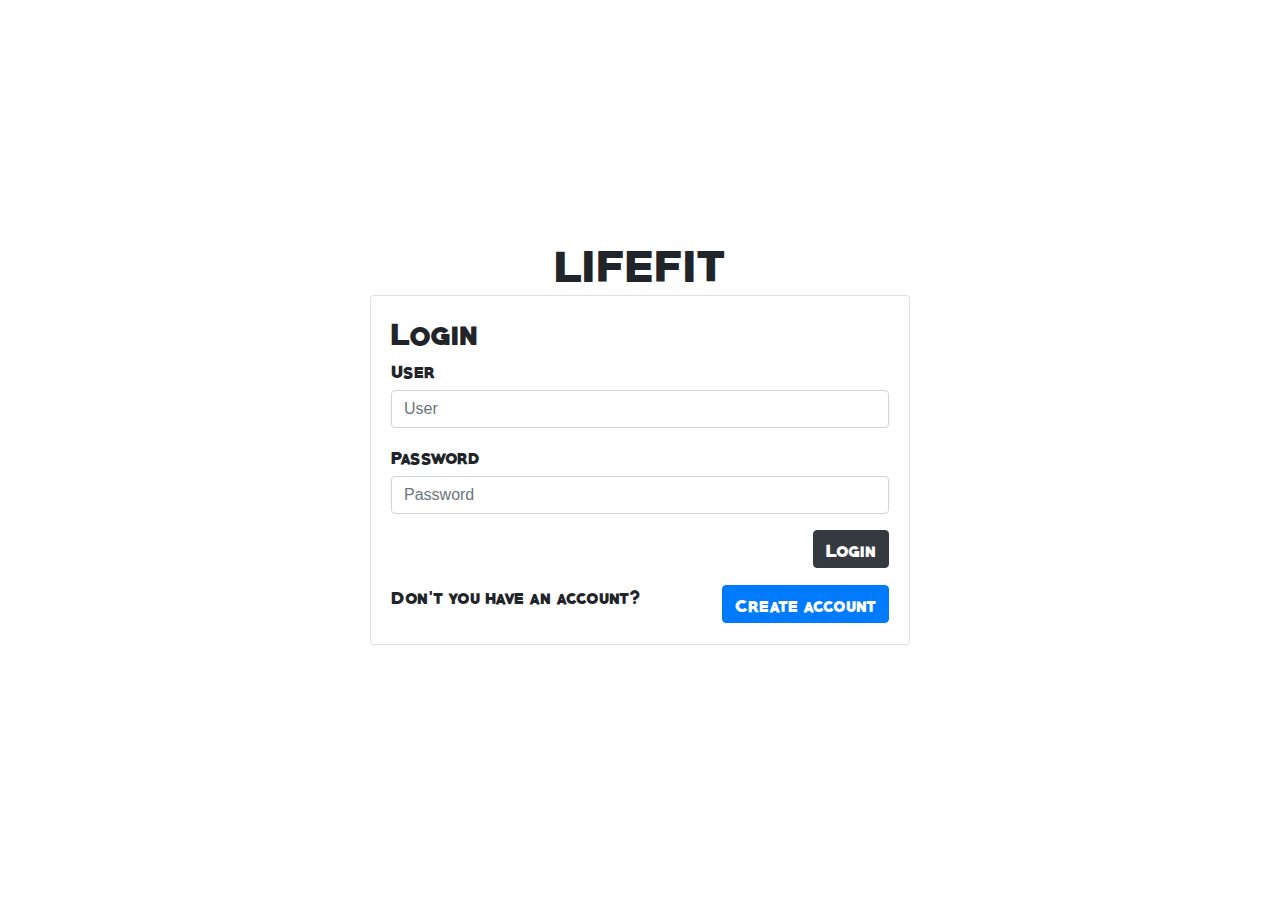
<file: lifefit_cliente/html/index.html>
<!DOCTYPE html>
<html lang="en">

<head>
    <meta charset="UTF-8">
    <meta name="viewport" content="width=device-width, initial-scale=1.0">
    <title>LIFEFIT</title>
    <link rel="stylesheet" href="../style/style.css">
    <link rel="icon" href="../img/favicon.ico" type="image/x-icon">
    <link rel="stylesheet" href="https://stackpath.bootstrapcdn.com/bootstrap/4.5.2/css/bootstrap.min.css">
</head>

<body>

    <div class="login" id="contLogin">
        <h1 class="titulo_login">LIFEFIT</h1>
        <div class="container">
            <div class="row justify-content-center">
                <div class="col-md-6">
                    <div class="card">
                        <div class="card-body">
                            <h3>Login</h3>
                            <form id="formularioLogin">
                                <div class="form-group">
                                    <label for="name">User</label>
                                    <input type="text" class="form-control" name="name" id="name" placeholder="User">
                                </div>
                                <div class="form-group">
                                    <label for="password">Password</label>
                                    <input type="password" class="form-control" name="password" id="password"
                                        placeholder="Password">
                                </div>
                                <div class="form-group" id="contenedor-boton">
                                    <a class="btn btn-dark" id="login">Login </a>
                                </div>
                            </form>
                            <div class="registrarse">
                                <p class="crear_cuenta_mensaje">Don't you have an account?</p>
                                <a id="crear_cuenta" class="btn btn-primary">Create account</a>
                            </div>
                        </div>
                    </div>
                </div>
            </div>
        </div>
        <div id="error">
            <p></p>
        </div>
    </div>
    <div id="modal" class="modal_registro">
        <div class="header">
            <div class="izquierda">
                <div class="letra">
                    <h1 class="titulo">LIFEFIT</h1>
                    <p class="eslogan">Your training app</p>
                </div>
                <div class="titulo">
                    <h2>NEW USER!!</h2>
                </div>
            </div>
            <img src="../img/LIFEFIT-SIN-FONDO.png" alt="logo lifefit">
        </div>
        <form id="formularioRegistro">
            <div class="form-group" id="usuario_registro">
                <label for="name">User</label>
                <input type="text" class="form-control" id="user" name="name" placeholder="User">
            </div>
            <div class="form-group" id="password_registro">
                <label for="password">Password</label>
                <input type="password" class="form-control" name="password" id="nueva_password" placeholder="Password">
            </div>
            <div class="form-group" id="boton_registro">
                <a class="btn btn-dark" id="registrar">Create account</a>
            </div>
        </form>
    </div>
    <div class="ventana_borrosa" id="ventana_borrosa"></div>

    <script src="https://ajax.googleapis.com/ajax/libs/jquery/3.5.1/jquery.min.js"></script>
    <script src="https://cdnjs.cloudflare.com/ajax/libs/popper.js/1.16.0/umd/popper.min.js"></script>
    <script src="https://stackpath.bootstrapcdn.com/bootstrap/4.5.2/js/bootstrap.min.js"></script>
    <script src="../script.js"></script>
</body>

</html>
</file>
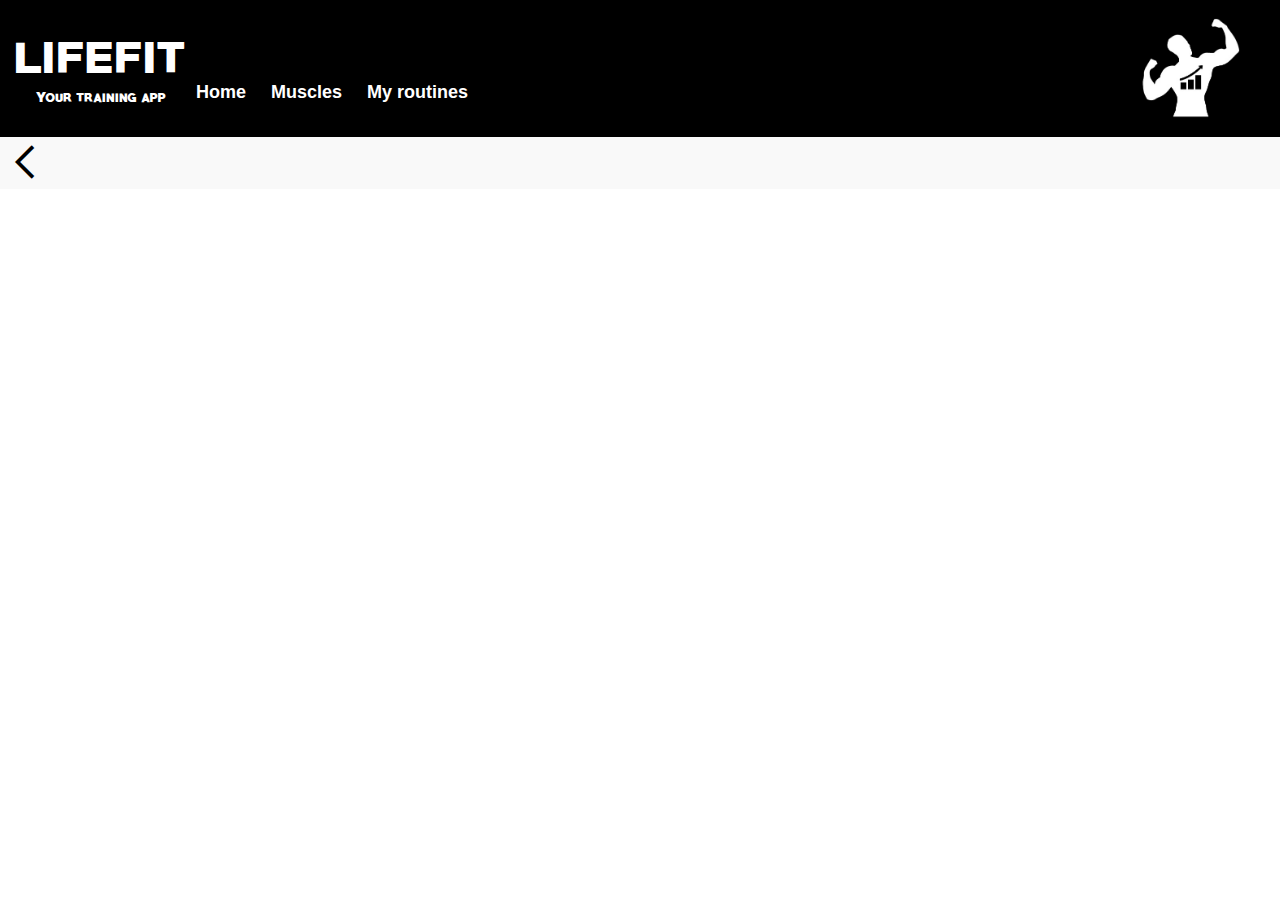
<file: lifefit_cliente/html/ejercicios.html>
<!DOCTYPE html>
<html lang="en">

<head>
    <meta charset="UTF-8">
    <meta name="viewport" content="width=device-width, initial-scale=1.0">
    <title>Exercises | LifeFit</title>
    <link rel="stylesheet" href="../style/ejercicios_style.css">
    <link rel="icon" href="../img/favicon.ico" type="image/x-icon">
    <link rel="stylesheet" href="https://stackpath.bootstrapcdn.com/bootstrap/4.5.2/css/bootstrap.min.css">

    <!-- Enlaza Font Awesome -->
    <link rel="stylesheet" href="https://cdnjs.cloudflare.com/ajax/libs/font-awesome/5.15.4/css/all.min.css">

    <!-- Enlaza Material Icons -->
    <link rel="stylesheet" href="https://fonts.googleapis.com/icon?family=Material+Icons">
    <link rel="stylesheet"
        href="https://fonts.googleapis.com/css2?family=Material+Symbols+Outlined:opsz,wght,FILL,GRAD@24,400,0,0" />
        <link rel="stylesheet" href="https://fonts.googleapis.com/css2?family=Material+Symbols+Outlined:opsz,wght,FILL,GRAD@100,400,0,0" />

</head>

<body>
    <div class="cuerpo" id="cuerpo">
        <header class="header">
            <div class="izquierda">
                <div class="letra">
                    <h1 class="titulo">LIFEFIT</h1>
                    <p class="eslogan">Your training app</p>
                </div>
                <nav class="menu_header">
                    <ul>
                        <li><a href="index.html">Home</a></li>
                        <li><a href="#">Muscles</a></li>
                        <li><a href="rutinas.html">My routines</a></li>
                    </ul>
                </nav>
            </div>
            <img src="../img/LIFEFIT-SIN-FONDO.png" alt="logo lifefit">
        </header>
        <main id="main">
            <div class="contenedor_flecha">    
                <a href="rutinas.html" class="enlace_flecha">
                    <span class="material-symbols-outlined">arrow_back_ios</span>
                </a>
            </div>
            <div class="rutina" id="rutina">

            </div>
        </main>
        <footer class="footer"></footer>
    </div>
    <div class="ventana_borrosa" id="ventana_borrosa"></div>
    <script src="https://ajax.googleapis.com/ajax/libs/jquery/3.5.1/jquery.min.js"></script>
    <script src="https://cdnjs.cloudflare.com/ajax/libs/popper.js/1.16.0/umd/popper.min.js"></script>
    <script src="https://stackpath.bootstrapcdn.com/bootstrap/4.5.2/js/bootstrap.min.js"></script>
    <script src="../ejercicios_script.js"></script>

</body>

</html>
</file>
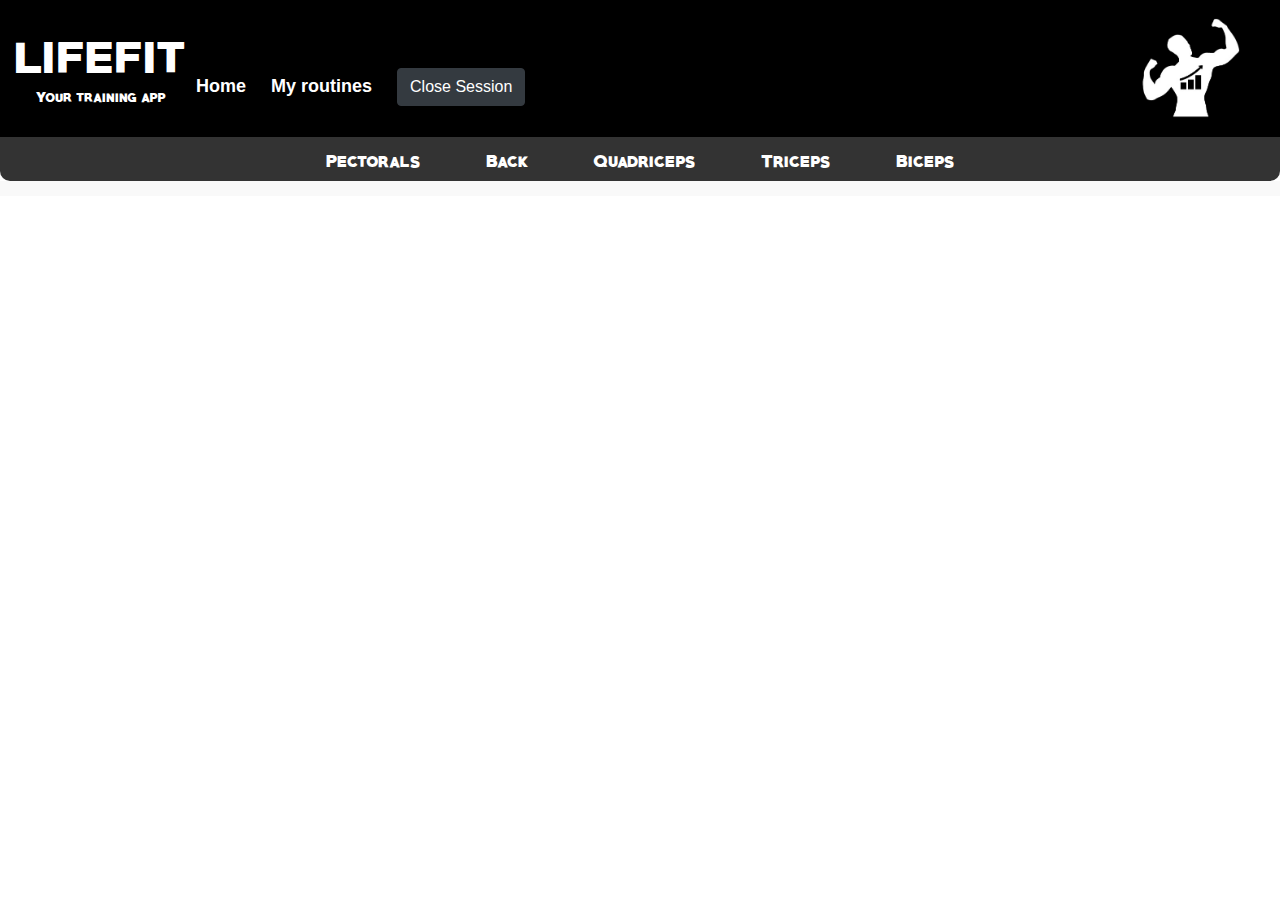
<file: lifefit_cliente/html/home.html>
<!DOCTYPE html>
<html lang="en">

<head>
    <meta charset="UTF-8">
    <meta name="viewport" content="width=device-width, initial-scale=1.0">
    <title>Home | LifeFit</title>
    <link rel="stylesheet" href="../style/home_style.css">
    <link rel="icon" href="../img/favicon.ico" type="image/x-icon">
    <link rel="stylesheet" href="https://stackpath.bootstrapcdn.com/bootstrap/4.5.2/css/bootstrap.min.css">

    <link rel="stylesheet" href="https://cdnjs.cloudflare.com/ajax/libs/font-awesome/5.15.4/css/all.min.css">

    <link rel="stylesheet" href="https://fonts.googleapis.com/icon?family=Material+Icons">
</head>

<body>
    <div class="cuerpo" id="cuerpo">
        <header class="header">
            <div class="izquierda">
                <div class="letra">
                    <h1 class="titulo">LIFEFIT</h1>
                    <p class="eslogan">Your training app</p>
                </div>
                <nav class="menu_header">
                    <ul>
                        <li><a href="home.html">Home</a></li>
                        <li><a href="rutinas.html">My routines</a></li>
                        <li><a class="btn btn-dark" id="close_session">Close Session</a></li>
                    </ul>
                </nav>
            </div>
            <img src="../img/LIFEFIT-SIN-FONDO.png" alt="logo lifefit">
        </header>

        <nav class="menu">
            <ul>
                <li><a href="#" id="13">Pectorals</a></li>
                <li><a href="#" id="19">Back</a></li>
                <li><a href="#" id="14">Quadriceps</a></li>
                <li><a href="#" id="17">Triceps</a></li>
                <li><a href="#" id="4">Biceps</a></li>
            </ul>
        </nav>

        <main class="main">
            <div class="ejercicios" id="ejercicios">

            </div>
        </main>

    </div>

    <script src="https://ajax.googleapis.com/ajax/libs/jquery/3.5.1/jquery.min.js"></script>
    <script src="https://cdnjs.cloudflare.com/ajax/libs/popper.js/1.16.0/umd/popper.min.js"></script>
    <script src="https://stackpath.bootstrapcdn.com/bootstrap/4.5.2/js/bootstrap.min.js"></script>
    <script src="../home_script.js"></script>
</body>

</html>
</file>
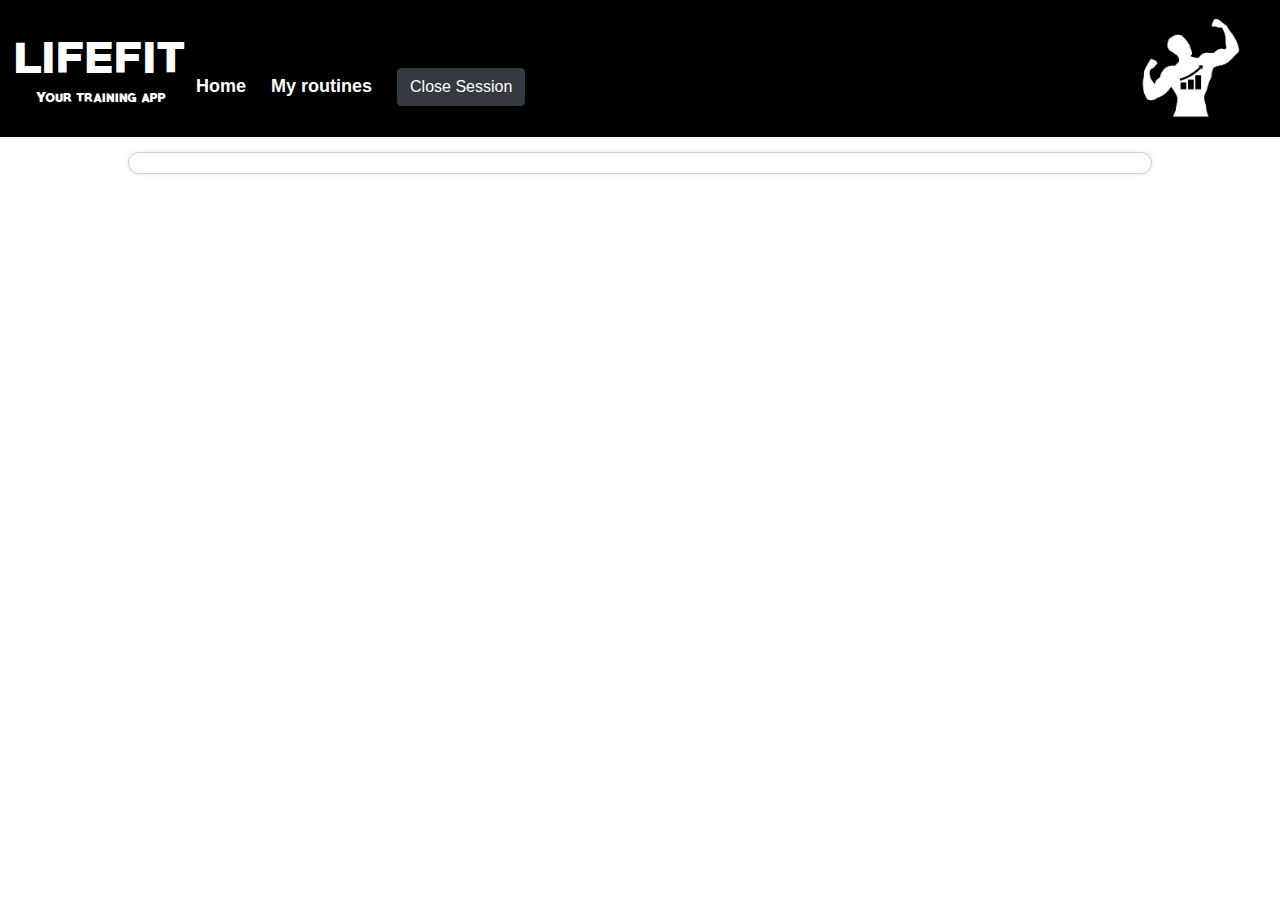
<file: lifefit_cliente/html/mostrar_ejercicios.html>
<!DOCTYPE html>
<html lang="en">

<head>
    <meta charset="UTF-8">
    <meta name="viewport" content="width=device-width, initial-scale=1.0">
    <title>Show exercise | LifeFit</title>
    <link rel="stylesheet" href="../style/mostrar_ejercicios.css">
    <link rel="icon" href="../img/favicon.ico" type="image/x-icon">
    <link rel="stylesheet" href="https://stackpath.bootstrapcdn.com/bootstrap/4.5.2/css/bootstrap.min.css">

    <link rel="stylesheet" href="https://cdnjs.cloudflare.com/ajax/libs/font-awesome/5.15.4/css/all.min.css">

    <link rel="stylesheet" href="https://fonts.googleapis.com/icon?family=Material+Icons">
</head>

<body>
    <div class="cuerpo" id="cuerpo">
        <header class="header">
            <div class="izquierda">
                <div class="letra">
                    <h1 class="titulo">LIFEFIT</h1>
                    <p class="eslogan">Your training app</p>
                </div>
                <nav class="menu_header">
                    <ul>
                        <li><a href="home.html">Home</a></li>
                        <li><a href="rutinas.html">My routines</a></li>
                        <li><a class="btn btn-dark" id="close_session">Close Session</a></li>
                    </ul>
                </nav>
            </div>
            <img src="../img/LIFEFIT-SIN-FONDO.png" alt="logo lifefit">
        </header>
        <main class="main">
            <div class="mostrar_ejercicio" id="mostrar_ejercicio">

            </div>
        </main>

    </div>
    <script src="https://ajax.googleapis.com/ajax/libs/jquery/3.5.1/jquery.min.js"></script>
    <script src="https://cdnjs.cloudflare.com/ajax/libs/popper.js/1.16.0/umd/popper.min.js"></script>
    <script src="https://stackpath.bootstrapcdn.com/bootstrap/4.5.2/js/bootstrap.min.js"></script>
    <script src="../mostrar_ejercicios.js"></script>
    </body>
</file>
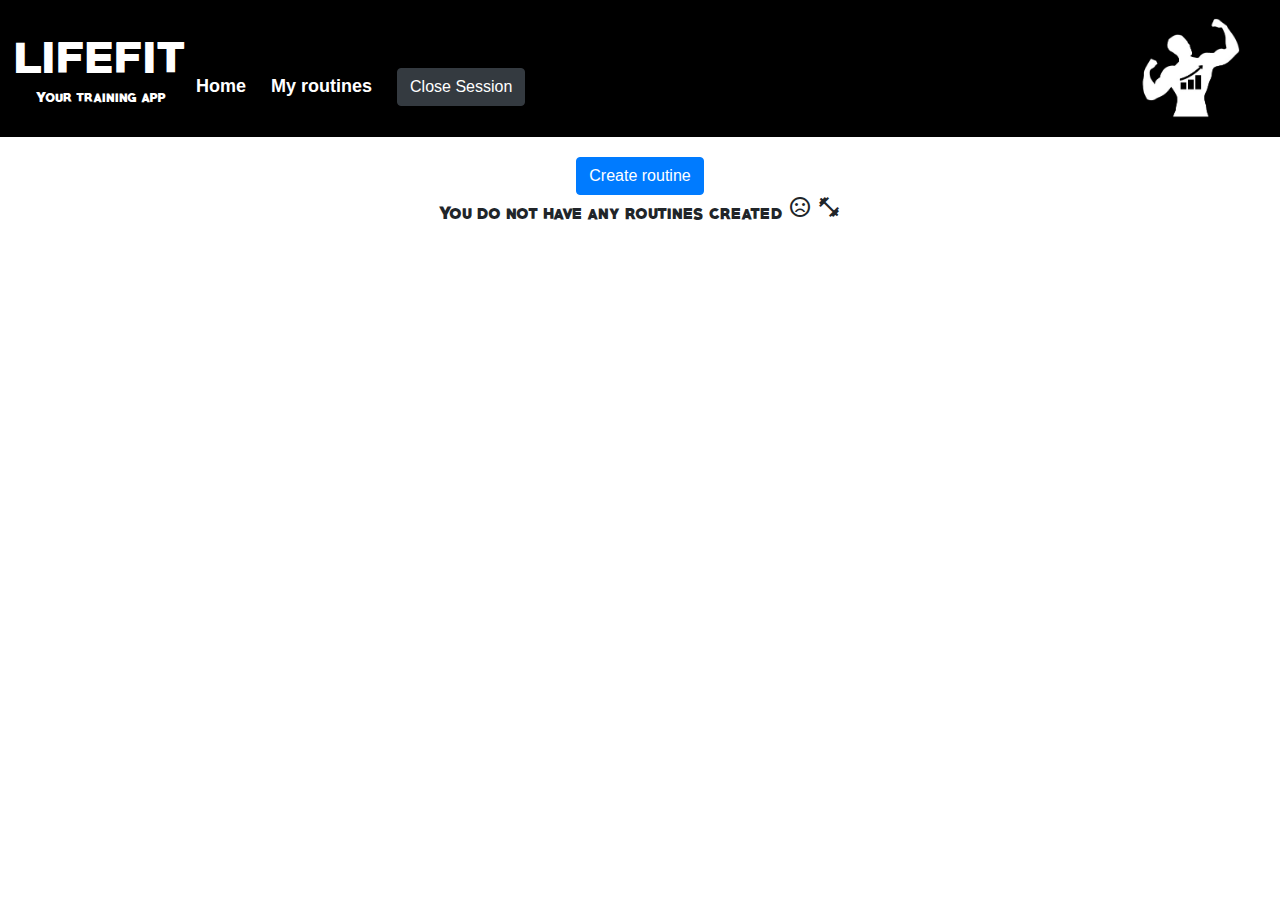
<file: lifefit_cliente/html/rutinas.html>
<!DOCTYPE html>
<html lang="en">

<head>
    <meta charset="UTF-8">
    <meta name="viewport" content="width=device-width, initial-scale=1.0">
    <title>Routines | LifeFit</title>
    <link rel="stylesheet" href="../style/rutinas_style.css">
    <link rel="icon" href="../img/favicon.ico" type="image/x-icon">
    <link rel="stylesheet" href="https://stackpath.bootstrapcdn.com/bootstrap/4.5.2/css/bootstrap.min.css">

    <link rel="stylesheet" href="https://cdnjs.cloudflare.com/ajax/libs/font-awesome/5.15.4/css/all.min.css">

    <link rel="stylesheet" href="https://fonts.googleapis.com/icon?family=Material+Icons">
    <link rel="stylesheet"
        href="https://fonts.googleapis.com/css2?family=Material+Symbols+Outlined:opsz,wght,FILL,GRAD@24,400,0,0" />

</head>

<body>
    <div class="cuerpo" id="cuerpo">
        <header class="header">
            <div class="izquierda">
                <div class="letra">
                    <h1 class="titulo">LIFEFIT</h1>
                    <p class="eslogan">Your training app</p>
                </div>
                <nav class="menu_header">
                    <ul>
                        <li><a href="home.html">Home</a></li>
                        <li><a href="rutinas.html">My routines</a></li>
                        <li><a class="btn btn-dark" id="close_session">Close Session</a></li>
                    </ul>
                </nav>
            </div>
            <img src="../img/LIFEFIT-SIN-FONDO.png" alt="logo lifefit">
        </header>
        <main class="main" id="main">
            <div class="contenedor_boton" id="contenedor_boton">
                <input type="hidden" id="1">
                <a id="abrir_modal" class="btn btn-primary">Create routine</a>
            </div>
            <p class="sinRutinas" id="parrafo_sinRutinas">
                You do not have any routines created <span
                    class='material-symbols-outlined'>sentiment_dissatisfied</span> <span
                    class='material-symbols-outlined'>fitness_center</span>
            </p>
            <div class="contenedor_rutinas" id="contenedor_rutinas">

            </div>
        </main>
        <footer class="footer"></footer>
    </div>
    <div class="modal_rutinas" id="modal">
        <div class="titulo_modal">
            <p>Create a new routine</p>
            <img src="../img/LIFEFIT-SIN-FONDO.png" alt="logo" />
        </div>
        <div class="container">
            <div class="row justify-content-center">
                <div class="col-md-6">
                    <div class="card">
                        <div class="card-body">
                            <input type="text" name="nombreEjercicios" id="nombreEjercicios"
                                placeholder="Routine Name..." class="form-control">
                            <form id="formulario_rutina">
                                <div class="ejercicios" id="inputsEjercicios">
                                </div>
                                <a class="btn btn-light" id="agregarEjercicio">Add exercise</a>
                                <a class="btn btn-primary" id="crear_rutina">Create</a>
                            </form>

                        </div>
                    </div>
                </div>
            </div>
        </div>
    </div>
    <div class="ventana_borrosa" id="ventana_borrosa"></div>
    <script src="https://ajax.googleapis.com/ajax/libs/jquery/3.5.1/jquery.min.js"></script>
    <script src="https://cdnjs.cloudflare.com/ajax/libs/popper.js/1.16.0/umd/popper.min.js"></script>
    <script src="https://stackpath.bootstrapcdn.com/bootstrap/4.5.2/js/bootstrap.min.js"></script>
    <script src="../rutinas_script.js"></script>

</body>

</html>
</file>
<file: lifefit_cliente/style/style.css>
@font-face {
    font-family: 'primetime';
    src: url('../fonts/primetime.ttf') format('truetype');
}

* {
    margin: 0;
    padding: 0;
    border: 0;

}

::-webkit-scrollbar {
    display: none;
}

body {
    overflow-x: hidden;
    width: 100%;
    height: 100%;
    display: flex;
    flex-direction: column;
    gap: 50px;
}

.login {
    width: 100vw;
    height: 100vh;
    display: flex;
    flex-direction: column;
    align-items: center;
    justify-content: center;
    font-family: 'primetime';
}

#name,
#password,
#user,
#nueva_password {
    font-family: 'Franklin Gothic Medium', 'Arial Narrow', Arial, sans-serif;
}


form>h3 {
    text-align: center;
}

#contenedor-boton {
    display: flex;
    justify-content: right;
}

.registrarse {
    width: 100%;
    display: flex;
    align-items: center;
    justify-content: space-between;
    gap: 10px;
}

#password {
    color: black;
}

.modal_registro {
    display: none;
    position: fixed;
    overflow-y: auto;
    top: 5%;
    left: 50%;
    transform: translate(-50%, 0);
    z-index: 2;
    width: 50%;
    margin: auto;
    padding: 20px;
    background-color: white;
    border: 3px solid #ccc;
    border-radius: 10px;
    flex-direction: column;
    align-items: center;
    justify-content: center;
    font-family: 'primetime';
}

#user,
#nueva_password {
    width: 50%;

}

#boton_registro {
    width: 100%;
    display: flex;
    align-items: center;
    justify-content: center;
}

#usuario_registro,
#password_registro {
    display: flex;
    flex-direction: column;
    justify-content: center;
    align-items: center;
}

.ventana_borrosa {
    display: none;
    background-color: rgba(0, 0, 0, 0.55);
    width: 100%;
    height: 100%;
    position: fixed;
    top: 0;
    left: 0;
}
.header {
    background-color: black;
    width: 100%;
    color: white;
    display: flex !important;
    justify-content: space-between;
    align-items: center;
    height: 10%;
    padding: 15px;
    border-radius: 10px;
}

.header img {
    height: 100px;

}

.header img {
    padding-right: 25px;
}

.izquierda {
    display: flex;
    width: 70%;
    justify-content: space-around;
    align-items: center;
}

.letra {
    display: flex;
    flex-direction: column;
    align-items: center;
    justify-content: center;
    padding-top: 15px;
}

.eslogan {
    font-size: smaller;
}

.titulo,
.eslogan {
    font-family: 'primetime';
}

#formularioRegistro{
    padding-top: 10px;
}

@media only screen and (min-width: 400px) and (max-width: 600px) {
body{
    display: flex;
    flex-direction: column;
    justify-content: center;
    align-items: center;
}

}
</file>
<file: lifefit_cliente/style/ejercicios_style.css>
@font-face {
    font-family: 'primetime';
    src: url('../fonts/primetime.ttf') format('truetype');
  }

*{
    margin: 0;
    padding: 0;
    border: 0;

}
::-webkit-scrollbar{
    display: none;
}
body{
    overflow-x: hidden;
    width: 100%;
    height: 100%;
    display: flex;
    flex-direction: column;
    gap: 50px;
}

header, footer{
    background-color: black;
    width: 100%;
    color: white;
}
header{
    display: flex !important;
    justify-content: space-between;
    align-items: center;
    height: 10%;
    padding: 15px;
}
header img{
    height: 100px;

}
header img{
    padding-right: 25px;
}
.izquierda{
    display: flex;
}
.letra{
    display: flex;
    flex-direction: column;
    align-items: center;
    justify-content: center;
    padding-top: 15px;
}
.eslogan{
    font-size: smaller;
}

.titulo, .eslogan, #crear_rutina, .titulo_modal{
    font-family: 'primetime';
}
.menu_header{
    display: flex;
    align-items: end;
    padding-left: 10px;
    margin: 0;
    font-size: large;
    font-weight: bold;
}
.subtitulo{
    background-color: black;
    color: white;
    padding: 20px;
    font-size: 100px;
}
.menu_header ul{
    list-style: none;
    text-align: center;
}
.menu_header ul li{
  display: inline-block;
  margin-right: 20px;
}
.menu_header ul li:last-child {
  margin-right: 0;
}
.menu_header ul li a{
    color: white;
    text-decoration: none;
}

.menu_header ul li, .menu_header ul li a{
    position: relative;
}

.menu_header ul li a::after {
    content: "";
    position: absolute;
    left: 0;
    bottom: -3px; 
    width: 0;
    height: 2px; 
    background-color: white; 
    transition: width 0.3s;
}
.menu_header ul li a:hover::after {
    width: 100%;
}
.menu_header ul li a:hover{
    font-size: 105%;
}
main{
    width: 100%;
    display: flex;
    flex-direction: column;
    align-items: center;
    justify-content: center;
    padding-top: 5px;
    background-color: #f9f9f9;
}
.contenedor_flecha{
    width: 100%;
    padding-left: 15px;
}
.material-symbols-outlined {
    font-size: 40px !important;
}


.enlace_flecha {
    text-decoration: none;
    color: black;
}
.enlace_flecha:hover{
    color: #333;
}
.rutina{
    width: 100%;
    display: flex;
    flex-direction: column;
    align-items: center;
    gap: 15px;
}
.tarjeta{
    display: flex;
    background-color: white;
    flex-direction: column;
    border: 1px solid #ccc;
    border-radius: 15px 15px;
    width: 50%;
    align-items: center;
    gap: 10px;
    padding: 10px;
    justify-content: space-between;
    font-family: Arial, Helvetica, sans-serif;
    box-shadow: 0 0 5px rgba(0, 0, 0, 0.1);
}
.tarjeta .contenedorContenido{
    padding-top: 10px;
    height: 35%;
}

.nombreEjercicio{
    font-size: 20px;
    font-weight: bold;
}

.imagenEjercicio{
    width: 300px;
    height: 300px;
    display: block;
}

.equipamientoEjercicio, .nombreMusculo, .seriesEjercicio, .repeticionesEjercicio{
    border-top: 1px solid #ccc;
    padding-top: 5px;
    font-size: 15px;
}
</file>
<file: lifefit_cliente/style/home_style.css>
@font-face {
    font-family: 'primetime';
    src: url('../fonts/primetime.ttf') format('truetype');
}

* {
    margin: 0;
    padding: 0;
    border: 0;

}

::-webkit-scrollbar {
    display: none;
}

body {
    overflow-x: hidden;
    width: 100%;
    height: 100%;
    display: flex;
    flex-direction: column;
    gap: 50px;
}

header {
    background-color: black;
    width: 100%;
    color: white;
    display: flex !important;
    justify-content: space-between;
    align-items: center;
    height: 10%;
    padding: 15px;
}

header img {
    height: 100px;

}

header img {
    padding-right: 25px;
}

.izquierda {
    display: flex;
}

.letra {
    display: flex;
    flex-direction: column;
    align-items: center;
    justify-content: center;
    padding-top: 15px;
}

.eslogan {
    font-size: smaller;
}

.titulo,
.eslogan {
    font-family: 'primetime';
}

.menu_header {
    display: flex;
    align-items: end;
    padding-left: 10px;
    margin: 0;
    font-size: large;
    font-weight: bold;
}

main {
    width: 100%;
    display: flex;
    flex-direction: column;
    align-items: center;
    justify-content: center;
    padding-top: 15px;
    background-color: #f9f9f9;
}

.subtitulo {
    background-color: black;
    color: white;
    padding: 20px;
    font-size: 100px;
}

.ejercicios {

    display: grid;
    grid-template-columns: repeat(3, 1fr);
    grid-gap: 20px;
    place-items: center;
}

.tarjeta {
    display: flex;
    background-color: white;
    flex-direction: column;
    border: 1px solid #ccc;
    border-radius: 15px 15px;
    width: 80%;
    height: 500px;
    align-items: center;
    gap: 10px;
    padding: 10px;
    justify-content: space-between;
    font-family: Arial, Helvetica, sans-serif;
    box-shadow: 0 0 5px rgba(0, 0, 0, 0.1);
}

.tarjeta .contenedorContenido {
    padding-top: 10px;
    height: 35%;
}

.nombreEjercicio {
    font-size: 20px;
    font-weight: bold;
}

.imagenEjercicio {
    width: 300px;
    height: 300px;
    display: block;
}

.equipamientoEjercicio,
.nombreMusculo {
    border-top: 1px solid #ccc;
    padding-top: 5px;
    font-size: 15px;
}

.menu {
    background-color: #333;
    border-radius: 0 0 10px 10px;
}

.menu ul {
    margin: 0;
    padding: 0;
    list-style: none;
    text-align: center;
    font-family: 'primetime';
}

.menu_header ul {
    list-style: none;
    text-align: center;
}

.menu ul li,
.menu_header ul li {
    display: inline-block;
    margin-right: 20px;
}

.menu ul li:last-child,
.menu_header ul li:last-child {
    margin-right: 0;
}

.menu_header ul li a {
    color: white;
    text-decoration: none;
}

.menu ul li a {
    color: white;
    text-decoration: none;
    padding: 10px 20px;
    display: block;
    transition: transform 0.3s ease, background-color 0.3s ease, box-shadow 0.3s ease;
}

.menu ul li a:hover {
    transform: translateY(3px);
    background-color: #555;
    box-shadow: 0px 10px 15px rgba(0, 0, 0, 0.2);
}

.menu_header ul li,
.menu_header ul li a {
    position: relative;
}

.menu_header ul li a::after {
    content: "";
    position: absolute;
    left: 0;
    bottom: -3px;
    width: 0;
    height: 2px;
    background-color: white;
    transition: width 0.3s;
}

.menu_header ul li a:hover::after {
    width: 100%;
}

.menu_header ul li a:hover {

    font-size: 105%;
}
@media only screen and (min-width: 400px) and (max-width: 600px) {
    header {
        display: flex !important;
        flex-direction: column;
        justify-content: space-between;
        align-items: center;
        height: 10%;
        padding: 15px;
    }
    header>img{
        display: none;
    }
    .ejercicios{
        display: flex;
        flex-direction: column;
    }
    
}
</file>
<file: lifefit_cliente/style/mostrar_ejercicios.css>
@font-face {
    font-family: 'primetime';
    src: url('../fonts/primetime.ttf') format('truetype');
}

* {
    margin: 0;
    padding: 0;
    border: 0;

}

::-webkit-scrollbar {
    display: none;
}

body {
    overflow-x: hidden;
    width: 100%;
    height: 100%;
    display: flex;
    flex-direction: column;
    gap: 50px;
}

header {
    background-color: black;
    width: 100%;
    color: white;
    display: flex !important;
    justify-content: space-between;
    align-items: center;
    height: 10%;
    padding: 15px;
}

header img {
    height: 100px;

}

header img {
    padding-right: 25px;
}

.izquierda {
    display: flex;
}

.letra {
    display: flex;
    flex-direction: column;
    align-items: center;
    justify-content: center;
    padding-top: 15px;
}

.eslogan {
    font-size: smaller;
}

.titulo,
.eslogan {
    font-family: 'primetime';
}
.menu_header {
    display: flex;
    align-items: end;
    padding-left: 10px;
    margin: 0;
    font-size: large;
    font-weight: bold;
}
.menu_header ul {
    list-style: none;
    text-align: center;
}

.menu ul li,
.menu_header ul li {
    display: inline-block;
    margin-right: 20px;
}

.menu ul li:last-child,
.menu_header ul li:last-child {
    margin-right: 0;
}

.menu_header ul li a {
    color: white;
    text-decoration: none;
}

.menu ul li a {
    color: white;
    text-decoration: none;
    padding: 10px 20px;
    display: block;
    transition: transform 0.3s ease, background-color 0.3s ease, box-shadow 0.3s ease;
}

.menu ul li a:hover {
    transform: translateY(3px);
    background-color: #555;
    box-shadow: 0px 10px 15px rgba(0, 0, 0, 0.2);
}

.menu_header ul li,
.menu_header ul li a {
    position: relative;
}

.menu_header ul li a::after {
    content: "";
    position: absolute;
    left: 0;
    bottom: -3px;
    width: 0;
    height: 2px;
    background-color: white;
    transition: width 0.3s;
}

.menu_header ul li a:hover::after {
    width: 100%;
}

.menu_header ul li a:hover {

    font-size: 105%;
}
.mostrar_ejercicio {
    display: flex;
    background-color: white;
    flex-direction: column;
    border: 1px solid #ccc;
    border-radius: 15px 15px;
    width: 80%;
    align-items: center;
    gap: 10px;
    padding: 10px;
    justify-content: space-between;
    font-family: Arial, Helvetica, sans-serif;
    box-shadow: 0 0 5px rgba(0, 0, 0, 0.1);
}

.mostrar_ejercicio .contenedorContenido {
    padding-top: 10px;
    height: 35%;
}

.nombreEjercicio {
    font-size: 20px;
    font-weight: bold;
}

.imagenEjercicio {
    width: 300px;
    height: 300px;
    display: block;
}

.equipamientoEjercicio,
.nombreMusculo {
    border-top: 1px solid #ccc;
    padding-top: 5px;
    font-size: 15px;
}
.main{
    width: 100%;
    display: flex;
    justify-content: center;
    align-items: center;
    margin-top: 15px;
}
</file>
<file: lifefit_cliente/style/rutinas_style.css>
@font-face {
    font-family: 'primetime';
    src: url('../fonts/primetime.ttf') format('truetype');
  }

*{
    margin: 0;
    padding: 0;
    border: 0;

}
::-webkit-scrollbar{
    display: none;
}
body{
    overflow-x: hidden;
    width: 100%;
    height: 100%;
    display: flex;
    flex-direction: column;
    gap: 50px;
}

header, footer{
    background-color: black;
    width: 100%;
    color: white;
}
header{
    display: flex !important;
    justify-content: space-between;
    align-items: center;
    height: 10%;
    padding: 15px;
}
header img{
    height: 100px;

}
header img{
    padding-right: 25px;
}
.izquierda{
    display: flex;
}
.letra{
    display: flex;
    flex-direction: column;
    align-items: center;
    justify-content: center;
    padding-top: 15px;
}
.eslogan{
    font-size: smaller;
}

.titulo, .eslogan, #crear_rutina, .titulo_modal{
    font-family: 'primetime';
}
.menu_header{
    display: flex;
    align-items: end;
    padding-left: 10px;
    margin: 0;
    font-size: large;
    font-weight: bold;
}
.subtitulo{
    background-color: black;
    color: white;
    padding: 20px;
    font-size: 100px;
}
.menu_header ul{
    list-style: none;
    text-align: center;
}
.menu_header ul li{
  display: inline-block;
  margin-right: 20px;
}
.menu_header ul li:last-child {
  margin-right: 0;
}
.menu_header ul li a{
    color: white;
    text-decoration: none;
}

.menu_header ul li, .menu_header ul li a{
    position: relative;
}

.menu_header ul li a::after {
    content: "";
    position: absolute;
    left: 0;
    bottom: -3px; 
    width: 0;
    height: 2px; 
    background-color: white; 
    transition: width 0.3s;
}
.menu_header ul li a:hover::after {
    width: 100%;
}
.menu_header ul li a:hover{
    font-size: 105%;
}

main{
    display: flex !important;
    flex-direction: column;
    align-items: center;
    justify-content: center;
    width: 100%;
    padding: 20px;
}
.ventana_borrosa{
    display: none;
    background-color: rgba(0, 0, 0, 0.55);
    width: 100%;
    height: 100%;
    position: fixed;
    top: 0;
    left: 0;
}
.modal_rutinas{
    display: none;
    position: fixed;
    overflow-y: auto;
    top: 5%;
    left: 50%;
    transform: translate(-50%,0);
    z-index: 2;
    width: 80%;
    height: 80%;
    margin: auto;
    /* display: flex; 
    justify-content: center;
    align-items: center; */
    background-color: white;
    border: 3px solid #ccc;
    border-radius: 10px;
}
.modal_rutinas img{
    width: 50px;
    height: 50px;
}
.titulo_modal{
    width: 100%;
    display: flex;
    align-items: end;
    justify-content: space-around;
    color: white;
    background-color: black;
    padding-bottom: 10px;

}
.form-control{
    margin-bottom: 10px;
}

#inputsEjercicios{
    margin-bottom: 10px;
}

.sinRutinas{
    font-family: 'Primetime';
}

.contenedor_boton{
    display: flex;
    flex-direction: column;
    align-items: center;
    justify-content: center;
    gap: 15px;
}

.contenedor_rutinas{
    display: flex;
    flex-wrap: wrap;
    justify-content: space-around;
    align-items: center;
    width: 90%;
}

.mensaje_rutinas{
    text-decoration: underline;
}
.tarjeta{
    margin-top: 15px;
    display: flex;
    background-color: white;
    flex-direction: column;
    align-items: center;
    border: 1px solid #ccc;
    border-radius: 15px 15px;
    width: 40%;
    padding: 10px;
    justify-content: space-around;
    box-shadow: 0 0 5px rgba(0, 0, 0, 0.1);
}

.nombreRutina, .mensaje_rutinas{
    font-weight: bold;
    font-size: 30px;
}

/* 
3/4 sit-up
45° side bend
air bike
all fours squad stretch */
</file>
